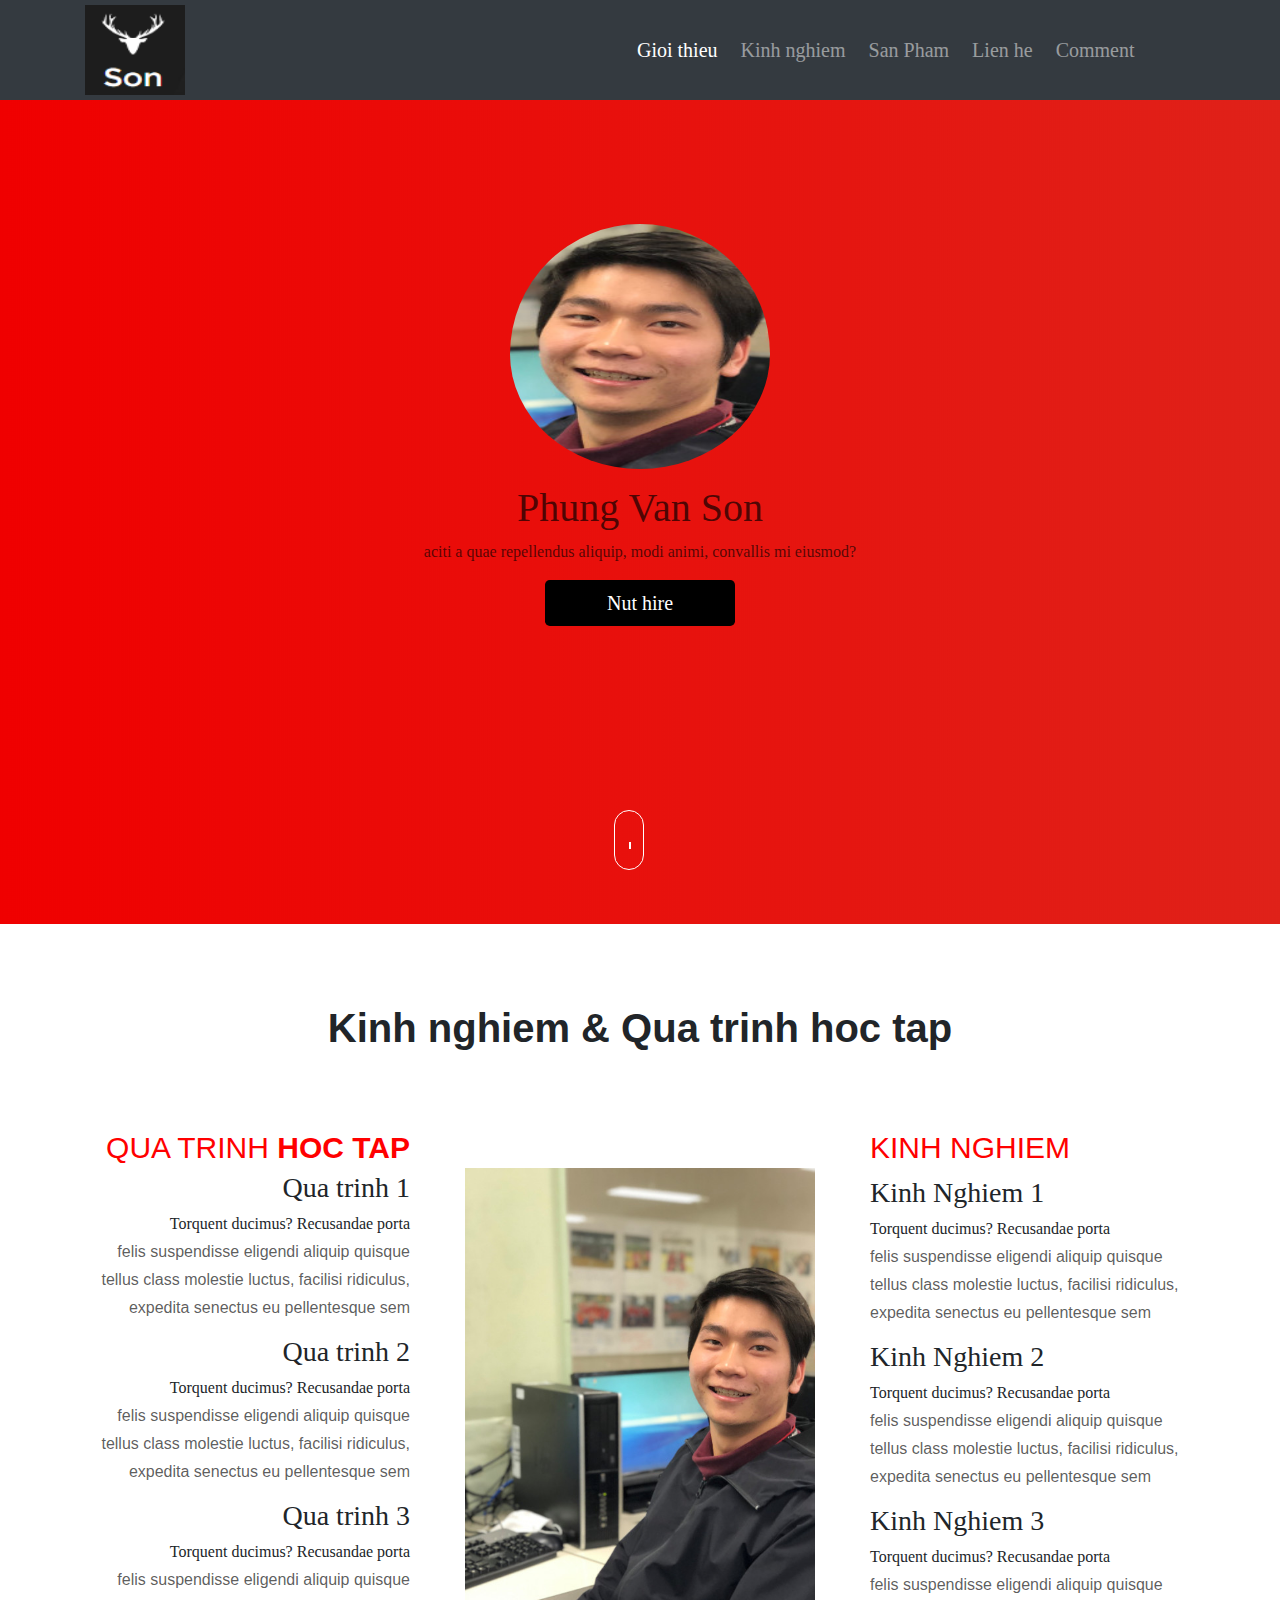
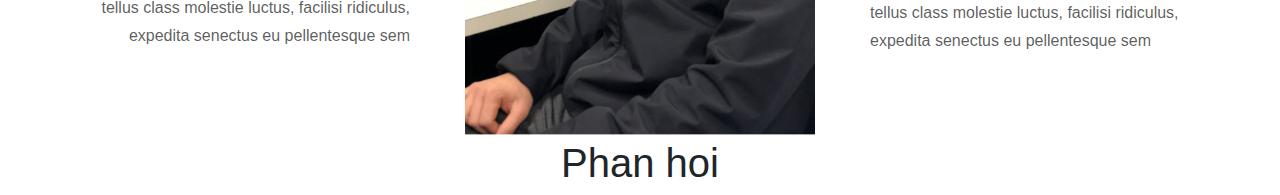
<file: index.html>
<!DOCTYPE html>
<html lang="en"><head>
	<title>Phung Son Develeper fullstack  </title>
	<meta charset="utf-8">
	<meta name="viewport" content="width=device-width, initial-scale=1">
	<script type="text/javascript" src="vendor/js/bootstrap.js"></script>
	<script type="text/javascript" src="vendor/js/jquery-3.4.1.min.js"></script>
 	<script type="text/javascript" src="1.js"></script>
	<link rel="stylesheet" href="vendor/css/bootstrap.css">
 	<link rel="stylesheet" href="1.css">

	<!-- Global site tag (gtag.js) - Google Analytics -->
<script async src="https://www.googletagmanager.com/gtag/js?id=UA-155345777-1"></script>
<script>
  window.dataLayer = window.dataLayer || [];
  function gtag(){dataLayer.push(arguments);}
  gtag('js', new Date());
  gtag('config', 'UA-155345777-1');
</script>
</head>
<body >
	<div id="fb-root"></div>
  <script async defer crossorigin="anonymous"
		 src="https://connect.facebook.net/ja_JP/sdk.js#xfbml=1&version=v5.0&appId=587763528674335&autoLogAppEvents=1">
 </script>
	<div class="menutop">
				<nav class="navbar navbar-expand-lg navbar-dark bg-dark">
						<div class="container">
							  <a class="navbar-brand" href="#"><img src="images/logo.png" alt=""></a>
							  <button class="navbar-toggler" type="button" data-toggle="collapse" data-target="#navbarSupportedContent" aria-controls="navbarSupportedContent" aria-expanded="false" aria-label="Toggle navigation">
							    <span class="navbar-toggler-icon"></span>
							  </button>

							  <div class="collapse navbar-collapse" id="navbarSupportedContent">
							    <ul class="navbar-nav mr-auto float -sm- right">
							      <li class="nav-item active">
							        <a class="nav-link" href="#">Gioi thieu <span class="sr-only">(current)</span></a>
							      </li>
							      <li class="nav-item">
							        <a class="nav-link kn" href="#" >Kinh nghiem</a>
							      </li>
										<li class="nav-item">
							        <a class="nav-link" href="#">San Pham</a>
							      </li>
										<li class="nav-item">
							        <a class="nav-link" href="#">Lien he</a>
							      </li>
										<li class="nav-item">
											<a class="nav-link cm" href="#">Comment</a>
										</li>
									</ul>

							  </div>
						</div>
				</nav>
		</div>　 <!-- end menu -->
		<div class="khoi1">
				<div class="container text-sm-center">
					 <div class="avatar">
						 <img src="images/avatar.JPG" alt="" title="avatar">
						 <h2>Phung Van Son</h2>
						 <p>aciti a quae repellendus aliquip, modi animi, convallis mi eiusmod?</p>
						 <div class="nuthire btn btn-primary btn-lg">Nut hire</div>
					 </div>
					 <div class="xuong"></div>
				</div>
		 </div> <!--end khoi1 -->
		 <div class="edu" id="khoiedu">
					<div class="container">
						<div class="row">

							<div class="col-sm-12 text-sm-center bigtitle">
								<h1>Kinh nghiem & Qua trinh hoc tap</h1>
							</div>

							<div class="col-sm-4 text-sm-right cot1_3">
									<h2 class="quatrinhhoc">Qua trinh <b>hoc tap</b></h2>

									<div class="khoitinnho text-sm-right">
										<h3 class="tieudecap3">Qua trinh 1</h3>
										<span class="motaqt">Torquent ducimus? Recusandae porta</span>
										<p>felis suspendisse eligendi aliquip quisque tellus class
											 molestie luctus, facilisi ridiculus, expedita senectus eu
											  pellentesque sem </p>
									</div>
									<div class="khoitinnho text-sm-right">
										<h3 class="tieudecap3">Qua trinh 2</h3>
										<span class="motaqt">Torquent ducimus? Recusandae porta</span>
										<p>felis suspendisse eligendi aliquip quisque tellus class
											 molestie luctus, facilisi ridiculus, expedita senectus eu
											  pellentesque sem </p>
									</div>
									<div class="khoitinnho text-sm-right">
										<h3 class="tieudecap3">Qua trinh 3</h3>
										<span class="motaqt">Torquent ducimus? Recusandae porta</span>
										<p>felis suspendisse eligendi aliquip quisque tellus class
											 molestie luctus, facilisi ridiculus, expedita senectus eu
											  pellentesque sem </p>
									</div>
						</div>  <!--end cot1 -->
						<div class="col-sm-4 cot2_3">
								<img src="images/son.jpg" alt="" class="img-fluid">
						</div>  <!--end cot2 -->
						<div class="col-sm-4 text-sm-left cot3_3">
								<h2 class="kinhnghiem">Kinh Nghiem</h2>

								<div class="khoitinnho text-sm-left">
									<h3 class="tieudecap3">Kinh Nghiem 1</h3>
									<span class="motaqt">Torquent ducimus? Recusandae porta</span>
									<p>felis suspendisse eligendi aliquip quisque tellus class
										 molestie luctus, facilisi ridiculus, expedita senectus eu
											pellentesque sem </p>
								</div>
								<div class="khoitinnho text-sm-left">
									<h3 class="tieudecap3">Kinh Nghiem 2</h3>
									<span class="motaqt">Torquent ducimus? Recusandae porta</span>
									<p>felis suspendisse eligendi aliquip quisque tellus class
										 molestie luctus, facilisi ridiculus, expedita senectus eu
											pellentesque sem </p>
								</div>
								<div class="khoitinnho text-sm-left">
									<h3 class="tieudecap3">Kinh Nghiem 3</h3>
									<span class="motaqt">Torquent ducimus? Recusandae porta</span>
									<p>felis suspendisse eligendi aliquip quisque tellus class
										 molestie luctus, facilisi ridiculus, expedita senectus eu
											pellentesque sem </p>
								</div>
					</div>  <!--end cot3 -->
					</div>
				</div>

		 </div>   <!--end edu -->

		 <div class="commit" id="commit">
		 	<div class="container">
		 		<div class="row">
		 			<div class="col-sm-12">
						<h1 class="text-sm-center">Phan hoi</h1>
		 				<div class="commentface">
		 					<div class="fb-comments" data-href="https://son-gka.github.io/"
		 					data-width="500" data-numposts="5"></div>
		 				</div>
		 			</div>
		 		</div>
		 	</div>
		 </div>

</body>
</html>
</file>
<file: 1.css>
*{margin: 0;
padding: 0}

.xuong {
    width: 30px;
    height: 60px;
    border: 1px solid white;
    left: 20%;
    position: absolute;
    left: 48%;
    top: 90%;
    border-radius: 20px;
    cursor: pointer;
    transition: 0.3s;
}

.xuong:hover {
    top: 88%;
    background: black;
}

.xuong:after {content: "";width: 1px;height: 7px;position: absolute;border: 1px solid white;top: 31px; background: white;}

img.img-fluid {
    padding-top: 23px;
}

.cot1_3 {
    line-height: 28px;
}

.cot3_3 {
    line-height: 28px;
}

img.img-fluid {
    /* height: 600px; */
}

h2.kinhnghiem {
    color: red;
    padding-bottom: 5px;
    text-transform: uppercase;
    font-size: 30px;
}

.cot3_3 {
    padding-left: 40px;
}

img.img-fluid {
    margin-top: 15px;
}

span.motaqt {
    font-family: cursive;
}

h3.tieudecap3 {
    font-family: cursive;
    line-height: 1;
}

.cot1_3 h2.quatrinhhoc {
    color: red;
    text-transform: uppercase;
    font-size: 30px;
}

.cot1_3 {
    padding-right: 40px;
}

.bigtitle h1 {
    display: inherit;
    font-weight: bold;
    padding-bottom: 70px;
}

.bigtitle {
    margin-top: 80px;
}

.nuthire.btn.btn-primary {
  width: 190px;
  background: black;
  border: none;
}

p {
    color: #000000a6;
}



h2 {
    font-size: 40px;
    color: #000000ab;
}

.avatar img {
    border-radius: 50%;
    height: 260px;
    width: 260px;
    padding-bottom: 15px;
}

.avatar {
    padding-top: 200px;
    font-family: cursive;
}

nav.navbar.navbar-expand-lg.navbar-dark.bg-dark {
    width: 100%;
    height: 100px;
}

.khoi1 {
    width: 100%;
    height: 100%;
    background: url(images/Red.jpg);
}

html,body {
    width: 100%;
    height: 100%;
}

li.nav-item {
    font-family: cursive;
    font-size: 20px;
    padding-right: 7px;
}

.menutop {
    width: 100%;
    height: 100px;
    position: fixed;
}

a.navbar-brand {
    padding: 0;
    margin-right: 40%;

}

a.navbar-brand img {
    height: 90px;
    width: 100px;
}


@media (max-width:576px){
  *{}

.avatar {
    margin-left: 50px;
}
</file>
